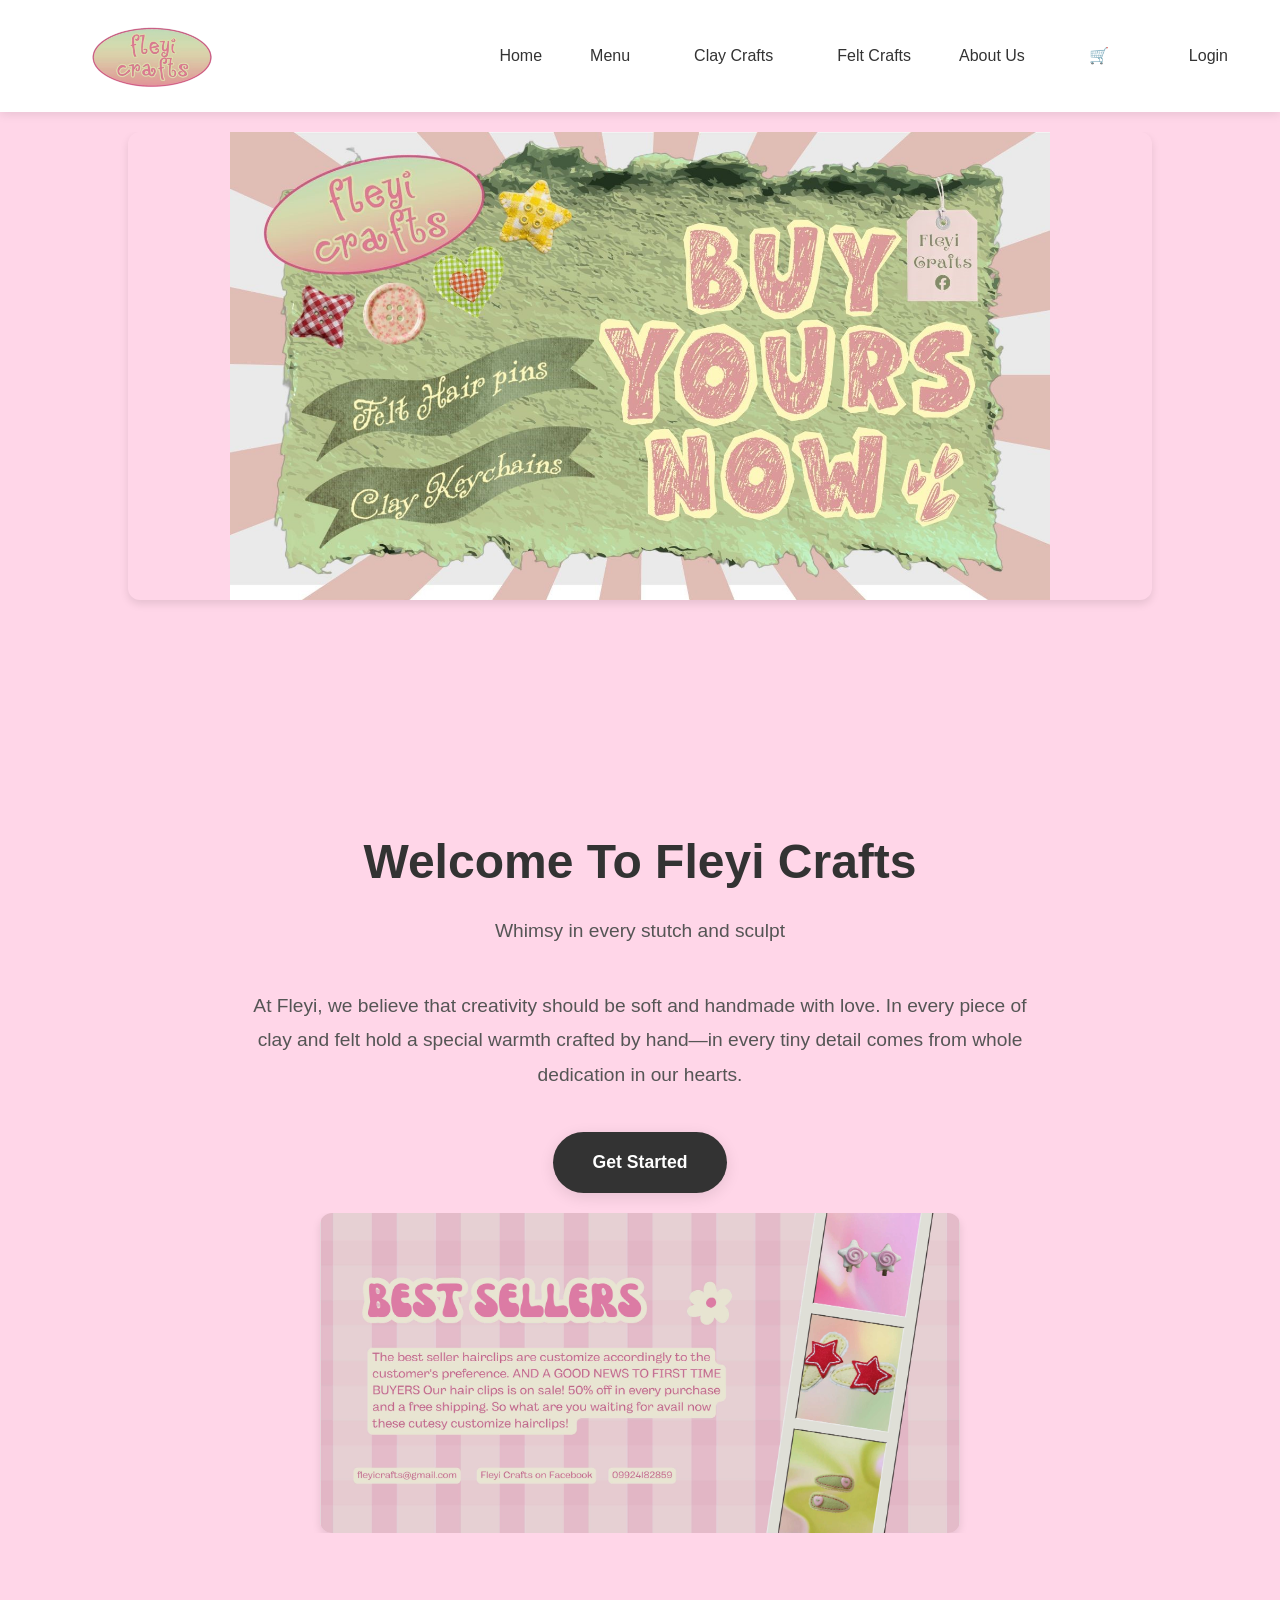
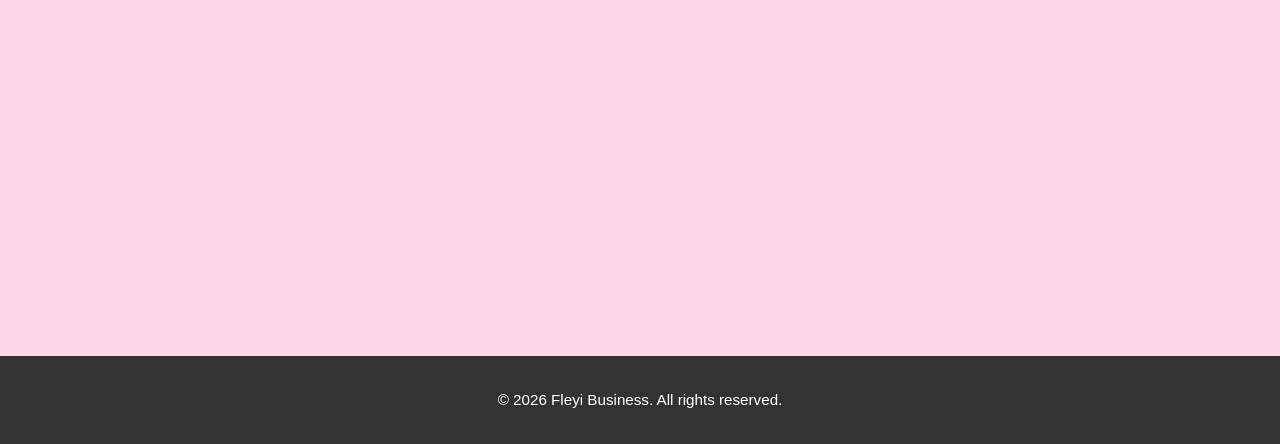
<file: index.html>
<html lang="en">
  <head>
    <title>Business</title>
    <link rel="stylesheet" href="style.css" />
    <link rel="stylesheet" href="app.java" />
  </head>
  <body>
   <header>
     <nav class="navbar">
        <div class="nav-container">
          <div class="logo">
              <img src="header.png" class="logo-image">
          </div>
         <ul class="nav-menu">
            <li class="nav-item">
              <a href="index.html" class="nav-link">Home</a>
            </li>
            <li class="nav-item dropdown">
              <a>Menu</a>
              <ul class="dropdown-menu">
                <li><a href="clayCrafts.html">Clay Crafts</a></li>
                <li><a href="FeltCrafts.html">Felt Crafts</a></li>
                
              </ul>
            </li>
            <li class="nav-item">
              <li><a href="clayCrafts.html">Clay Crafts</a></li>
            </li>
            <li class="nav-item">
              <li><a href="FeltCrafts.html">Felt Crafts</a></li>
            </li>

            <li class="nav-item">
              <a href="about.html" class="nav-link">About Us</a>
            </li>
            
            <li class="nav-item">
              <a href="cart.html" class="nav-link">🛒</a>
            </li>
            <li class="nav-item">
              <li><a href="login.html">Login</a></li>
            </li>
          </ul>
        </div>
      </nav>
    </header>

    <div class="banner-container">
  <img src="banner.jpg" alt="Fleyi Crafts Banner" />
</div>




    <main>
      <section id="home" class="hero">
        <div class="hero-content">
          <h1 class="hero-title">Welcome To Fleyi Crafts</h1>
          <p class="hero-text">
            Whimsy in every stutch and sculpt
          </p>
          <p class="hero-text">
            At Fleyi, we believe that creativity should be soft and handmade with love. In every piece of clay and felt hold a special warmth crafted by hand—in every tiny detail comes from whole dedication in our hearts.
          </p>
          <a href="claycrafts.html" class="cta-button">Get Started</a>
          <div class="banner-container">
  <img src="bestseller.jpg" alt="Fleyi Crafts Banner" />
</div>
        </div>
      </section>

      <br><br><br><br><br><br><br><br><br><br><br><br>


    <footer>
      <div class="footer-content">
        <p>&copy; 2026 Fleyi Business. All rights reserved.</p>
      </div>
    </footer>
    <script src="script.js"></script>
  </body>
</html>
</file>
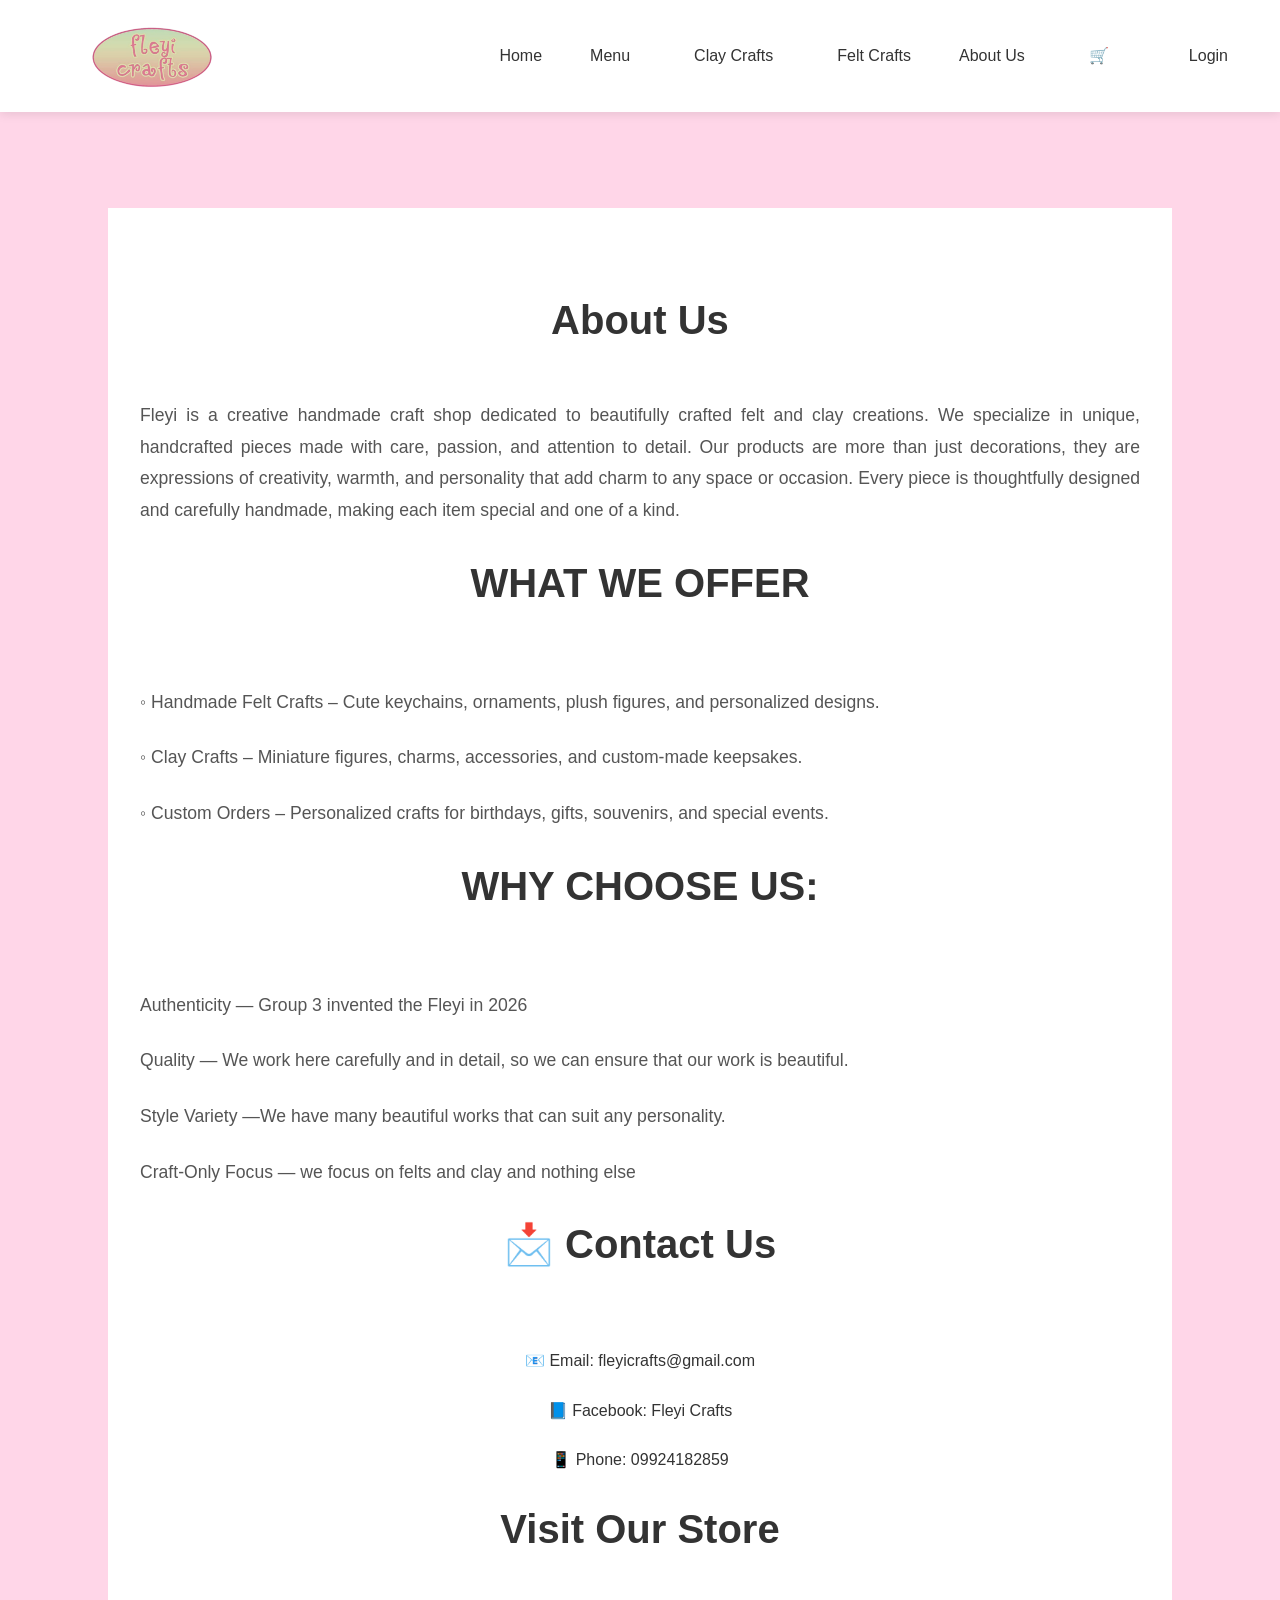
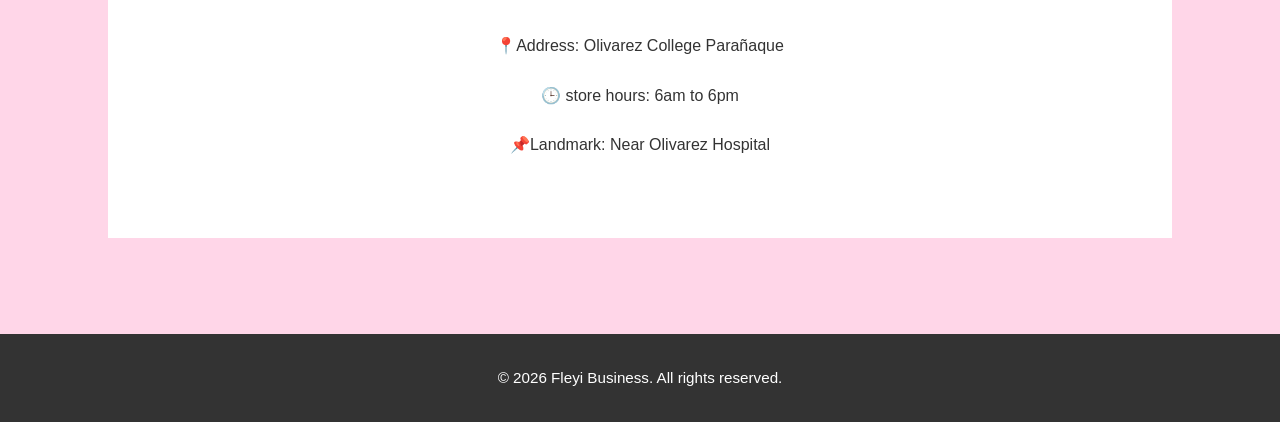
<file: about.html>
<html lang="en">
  <head>
    <title>Business</title>
    <link rel="stylesheet" href="style.css" />
    <link rel="stylesheet" href="app.java" />
  </head>
  <body> 
    <header>
      <nav class="navbar">
        <div class="nav-container">
          <div class="logo">
            <img src="header.png" class="logo-image">
          </div>
          <ul class="nav-menu">
            <li class="nav-item">
              <a href="index.html" class="nav-link">Home</a>
            </li>
            <li class="nav-item dropdown">
              <a>Menu</a>
              <ul class="dropdown-menu">
                <li><a href="clayCrafts.html">Clay Crafts</a></li>
                <li><a href="FeltCrafts.html">Felt Crafts</a></li>
                
              </ul>
            </li>
            <li class="nav-item">
              <li><a href="clayCrafts.html">Clay Crafts</a></li>
            </li>
            <li class="nav-item">
              <li><a href="FeltCrafts.html">Felt Crafts</a></li>
            </li>
            <li class="nav-item">
              <a href="about.html" class="nav-link">About Us</a>
            </li>
            
            <li class="nav-item">
              <a href="cart.html" class="nav-link">🛒</a>
            </li>
            <li class="nav-item">
              <li><a href="login.html">Login</a></li>
            </li>
          </ul>
        </div>
      </nav>
    </header>

    <main>
      <section id="about" class="hero">
        <section id="about" class="about">
        <div class="container">
          <h2 class="section-title">About Us</h2>
          <div class="about-content">
            
            <p>
              Fleyi is a creative handmade craft shop dedicated to beautifully crafted felt and clay creations. We specialize in unique, handcrafted pieces made with care, passion, and attention to detail. Our products are more than just decorations, they are expressions of creativity, warmth, and personality that add charm to any space or occasion.
Every piece is thoughtfully designed and carefully handmade, making each item special and one of a kind.
            </p>
             <h2 class="section-title">WHAT WE OFFER</h2>
          <div class="about-content">
            <p>
              ◦ Handmade Felt Crafts – Cute keychains, ornaments, plush figures, and personalized designs.
            </p>
            <p>
              ◦ Clay Crafts – Miniature figures, charms, accessories, and custom-made keepsakes.
            </p>
            <p>
              ◦ Custom Orders – Personalized crafts for birthdays, gifts, souvenirs, and special events.
            </p>
             <h2 class="section-title">WHY CHOOSE US: </h2>
          <div class="about-content">
            <p>
              Authenticity — Group 3 invented the Fleyi in 2026
            </p>
            <p>
              Quality — We work here carefully and in detail, so we can ensure that our work is beautiful.
            </p>
            <p>
              Style Variety —We have many beautiful works that can suit any personality.
            </p>
            <p>
              Craft-Only Focus — we focus on felts and clay and nothing else
            </p>
            <h2 class="section-title">📩 Contact Us</h2>
          <div class="about-content">
            
              <a href>📧 Email: fleyicrafts@gmail.com</a>
            
            <a href="https://www.facebook.com/profile.php?id=100083160683605" >📘 Facebook: Fleyi Crafts</a>
            
           <a href>
              📱 Phone: 09924182859
           </a>
             <h2 class="section-title">Visit Our Store </h2>
          <div class="about-content">
            <a href>
              📍Address: Olivarez College Parañaque
            </a>
            <a href>
              🕒 store hours: 6am to 6pm
            </a>
            <a href>
              📌Landmark: Near Olivarez Hospital
            </a>
          </div>
        </div>
      </section>
    </main>

    <footer>
      <div class="footer-content">
        <p>&copy; 2026 Fleyi Business. All rights reserved.</p>
      </div>
    </footer>
    <script src="script.js"></script>

  </body>
</html>
</file>
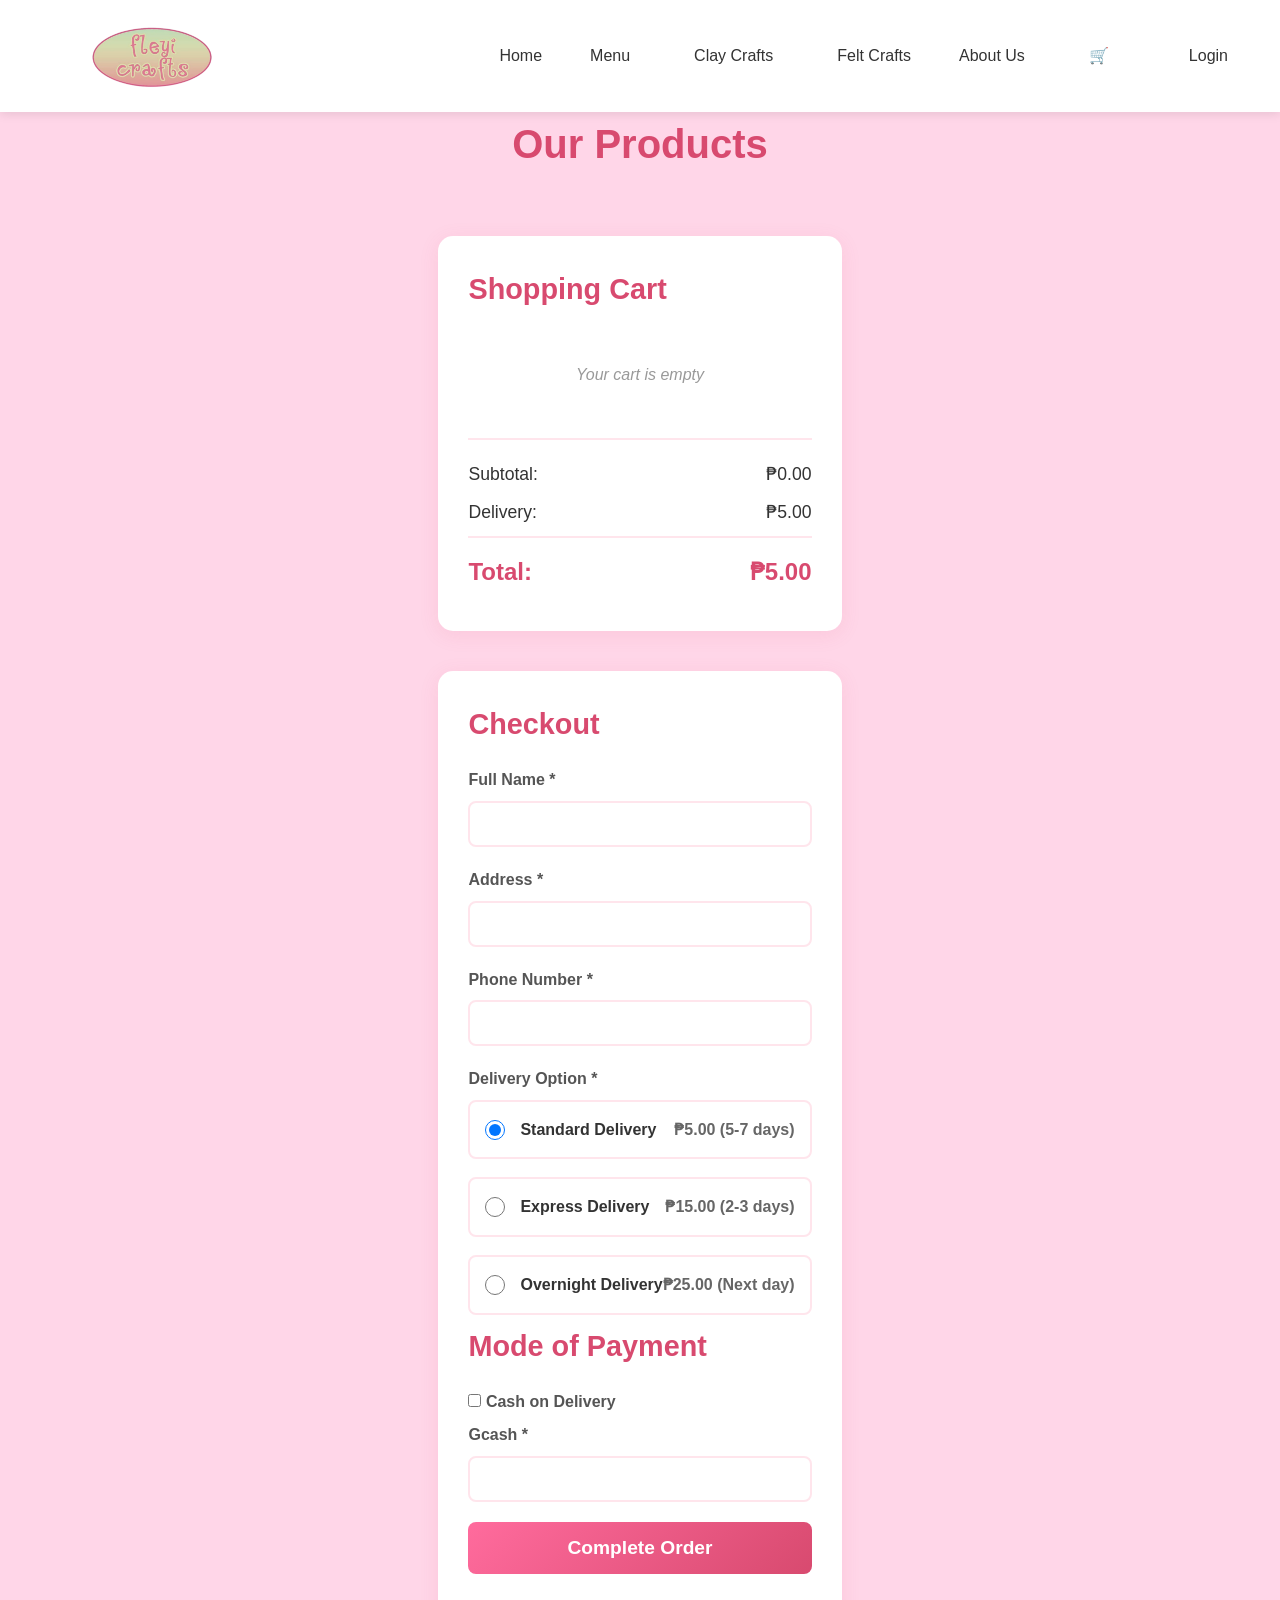
<file: cart.html>
<html lang="en">
<head>
    <meta charset="UTF-8">
    <meta name="viewport" content="width=device-width, initial-scale=1.0">
    <title>Shopping Cart</title>
    <link rel="stylesheet" href="style.css">
</head>
<body>
  <header>
      <nav class="navbar">
        <div class="nav-container">
          <div class="logo">
            <img src="header.png" class="logo-image">
          </div>
          <ul class="nav-menu">
            <li class="nav-item">
              <a href="index.html" class="nav-link">Home</a>
            </li>
            <li class="nav-item dropdown">
              <a>Menu</a>
              <ul class="dropdown-menu">
                <li><a href="clayCrafts.html">Clay Crafts</a></li>
                <li><a href="FeltCrafts.html">Felt Crafts</a></li>
                
              </ul>
            </li>
            <li class="nav-item">
              <li><a href="clayCrafts.html">Clay Crafts</a></li>
            </li>
            <li class="nav-item">
              <li><a href="FeltCrafts.html">Felt Crafts</a></li>
            </li>
            <li class="nav-item">
              <a href="about.html" class="nav-link">About Us</a>
            </li>
            
            <li class="nav-item">
              <a href="cart.html" class="nav-link">🛒</a>
            </li>
            <li class="nav-item">
              <li><a href="login.html">Login</a></li>
            </li>
          </ul>
        </div>
      </nav>
    </header>
    
    <div class="container">
        
        <section class="products-section">
            <h1>Our Products</h1>
            <div class="products-grid" id="productsGrid">
                
            </div>
        </section>
        
        <section class="cart-section">
            <h2>Shopping Cart</h2>
            <div class="cart-items" id="cartItems">
                <p class="empty-cart">Your cart is empty</p>
            </div>
            <div class="cart-summary">
                <div class="summary-row">
                    <span>Subtotal:</span>
                    <span id="subtotal">₱0.00</span>
                </div>
                <div class="summary-row">
                    <span>Delivery:</span>
                    <span id="deliveryFee">₱0.00</span>
                </div>
                <div class="summary-row total">
                    <span>Total:</span>
                    <span id="total">₱0.00</span>
                </div>
            </div>
        </section>
        
        <section class="checkout-section" id="checkoutSection">
            <h2>Checkout</h2>
            <form id="checkoutForm">
                <div class="form-group">
                    <label for="fullName">Full Name *</label>
                    <input type="text" id="fullName" name="fullName" required>
                </div>
                <div class="form-group">
                    <label for="address">Address *</label>
                    <input type="text" id="address" name="address" required>
                </div>
                
                <div class="form-group">
                    <label for="phone">Phone Number *</label>
                    <input type="tel" id="phone" name="phone" required>
                </div>
                <div class="form-group">
                    <label>Delivery Option *</label>
                    <div class="delivery-options">
                        <label class="delivery-option">
                            <input type="radio" name="delivery" value="standard" data-price="5.00" checked>
                            <div class="option-content">
                                <span class="option-name">Standard Delivery</span>
                                <span class="option-price">₱5.00 (5-7 days)</span>
                            </div>
                        </label>
                        <label class="delivery-option">
                            <input type="radio" name="delivery" value="express" data-price="15.00">
                            <div class="option-content">
                                <span class="option-name">Express Delivery</span>
                                <span class="option-price">₱15.00 (2-3 days)</span>
                            </div>
                        </label>
                        <label class="delivery-option">
                            <input type="radio" name="delivery" value="overnight" data-price="25.00">
                            <div class="option-content">
                                <span class="option-name">Overnight Delivery</span>
                                <span class="option-price">₱25.00 (Next day)</span>
                            </div>
                        </label>
                    </div>
                
                <div class="payment-section">
    <h2>Mode of Payment</h2>

    <label class="payment-option">
        <input type="checkbox" name="payment" value="COD">
        <span class="custom-checkbox"></span>
        Cash on Delivery
    </label>

    
                    <label for="gcash">Gcash *</label>
                    <input type="tel" id="gcash" name="gcash">
     
    <label>    
                <button type="submit" class="checkout-btn">Complete Order</button>
    </label>

    
</div>
            </form>
        </section>
    </div>
<script src="script.js"></script>
</body>
</html>
</file>
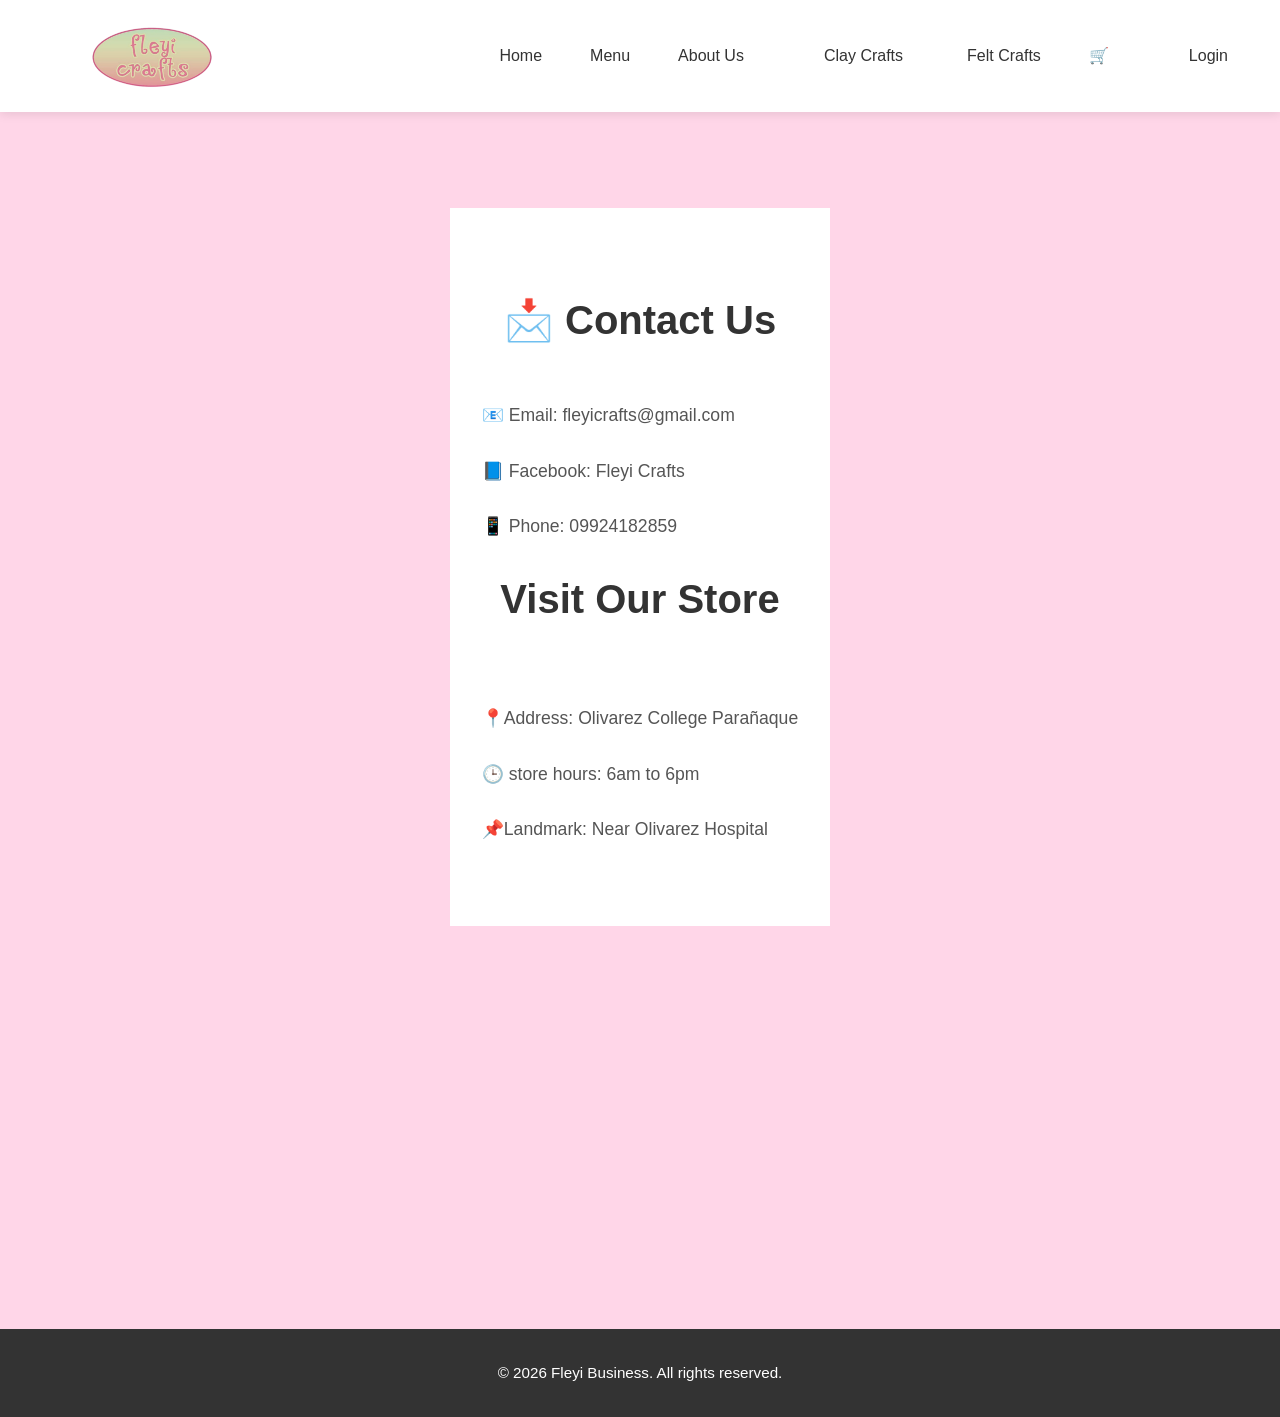
<file: contact.html>
<html lang="en">
  <head>
    <title>Business</title>
    <link rel="stylesheet" href="style.css" />
  </head>
  <body>
    <header>
      <nav class="navbar">
        <div class="nav-container">
          <div class="logo">
            <img src="header.png" class="logo-image">
          </div>
         <ul class="nav-menu">
            <li class="nav-item">
              <a href="index.html" class="nav-link">Home</a>
            </li>
            <li class="nav-item dropdown">
              <a>Menu</a>
              <ul class="dropdown-menu">
                <li><a href="clayCrafts.html">Clay Crafts</a></li>
                <li><a href="FeltCrafts.html">Felt Crafts</a></li>
                
              </ul>
            </li>
            <li class="nav-item">
              <a href="about.html" class="nav-link">About Us</a>
            </li>
            <li class="nav-item">
              <li><a href="clayCrafts.html">Clay Crafts</a></li>
            </li>
            <li class="nav-item">
              <li><a href="FeltCrafts.html">Felt Crafts</a></li>
            </li>
            
            <li class="nav-item">
              <a href="cart.html" class="nav-link">🛒</a>
            </li>
            <li class="nav-item">
              <li><a href="login.html">Login</a></li>
            </li>
          </ul>
        </div>
      </nav>
    </header>

    <main>
      <section id="about" class="hero">
        <section id="about" class="about">
        <div class="container">
          <h2 class="section-title">📩 Contact Us</h2>
          <div class="about-content">
            <p>
              📧 Email: fleyicrafts@gmail.com
            </p>
            <p>
              📘 Facebook: Fleyi Crafts
            </p>
            <p>
              📱 Phone: 09924182859
            </p>
             <h2 class="section-title">Visit Our Store </h2>
          <div class="about-content">
            <p>
              📍Address: Olivarez College Parañaque
            </p>
            <p>
              🕒 store hours: 6am to 6pm
            </p>
            <p>
              📌Landmark: Near Olivarez Hospital
            </p>
          </div>
        </div>
      </section>
    </main>

    <main>
    
      <br><br><br><br><br><br><br><br><br><br><br><br>

    <footer>
      <div class="footer-content">
        <p>&copy; 2026 Fleyi Business. All rights reserved.</p>
      </div>
    </footer>
  </body>
</html>
</file>
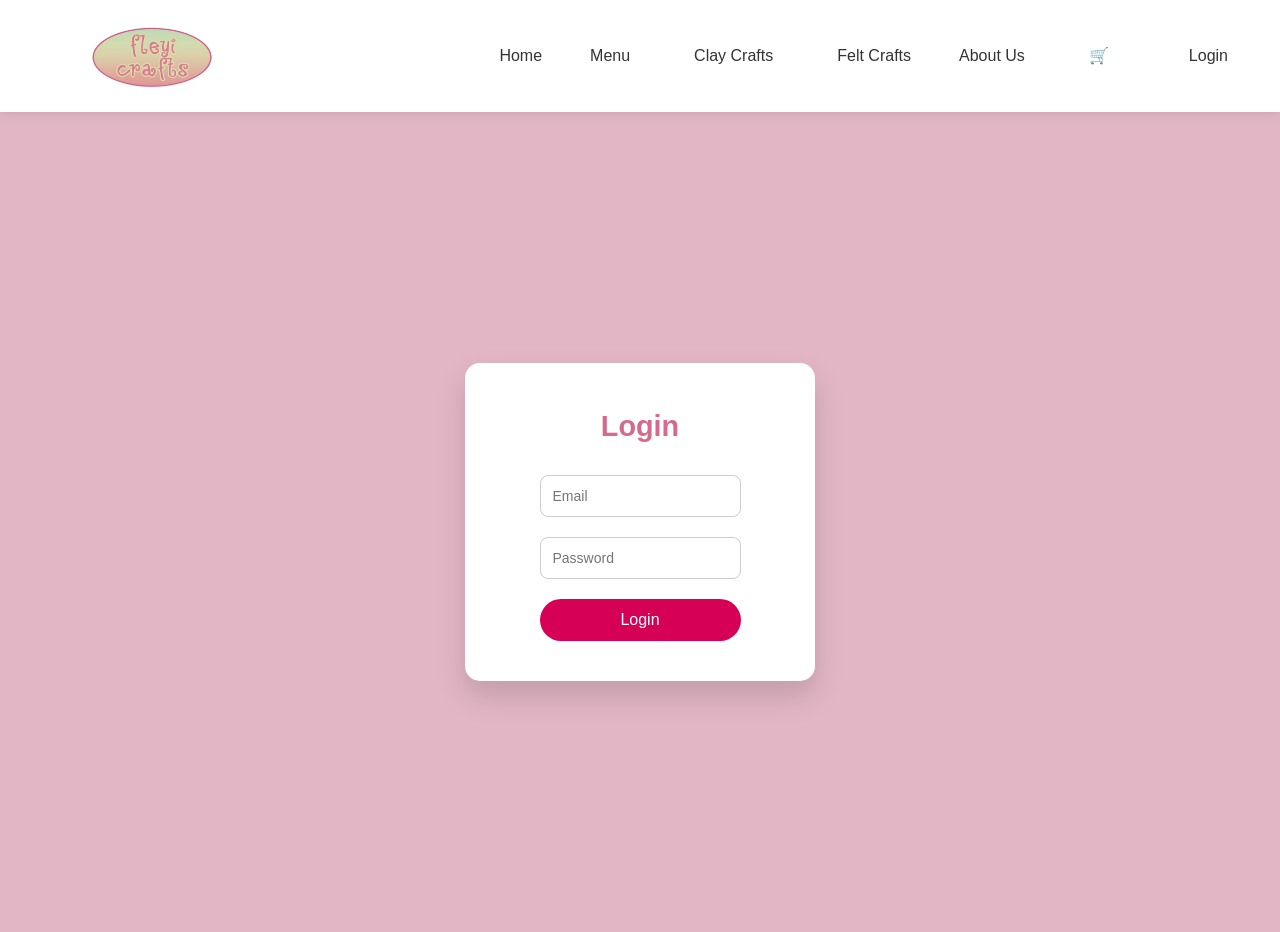
<file: login.html>
<html lang="en">
  <head>
    <title>Business</title>
    <link rel="stylesheet" href="style.css" />
    <link rel="stylesheet" href="app.java" />
  </head>
  <body>
   <header>
     <nav class="navbar">
        <div class="nav-container">
          <div class="logo">
              <img src="header.png" class="logo-image">
          </div>
         <ul class="nav-menu">
            <li class="nav-item">
              <a href="index.html" class="nav-link">Home</a>
            </li>
            <li class="nav-item dropdown">
              <a>Menu</a>
              <ul class="dropdown-menu">
                <li><a href="clayCrafts.html">Clay Crafts</a></li>
                <li><a href="FeltCrafts.html">Felt Crafts</a></li>
                
              </ul>
            </li>
            <li class="nav-item">
              <li><a href="clayCrafts.html">Clay Crafts</a></li>
            </li>
            <li class="nav-item">
              <li><a href="FeltCrafts.html">Felt Crafts</a></li>
            </li>

            <li class="nav-item">
              <a href="about.html" class="nav-link">About Us</a>
            </li>
            
            <li class="nav-item">
              <a href="cart.html" class="nav-link">🛒</a>
            </li>
            <li class="nav-item">
              <li><a href="login.html">Login</a></li>
            </li>
          </ul>
        </div>
      </nav>
    </header>


    <div class="login-page">
  <div class="login-container">
    <h2>Login</h2>
    <form>
      <div class="input-group">
        <input type="email" placeholder="Email" required />
      </div>
      <div class="input-group">
        <input type="password" placeholder="Password" required />
      </div>
      <button type="submit">Login</button>
    </form>
  </div>
</div>
    </footer>
    <script src="script.js"></script>
  </body>
</html>
</file>
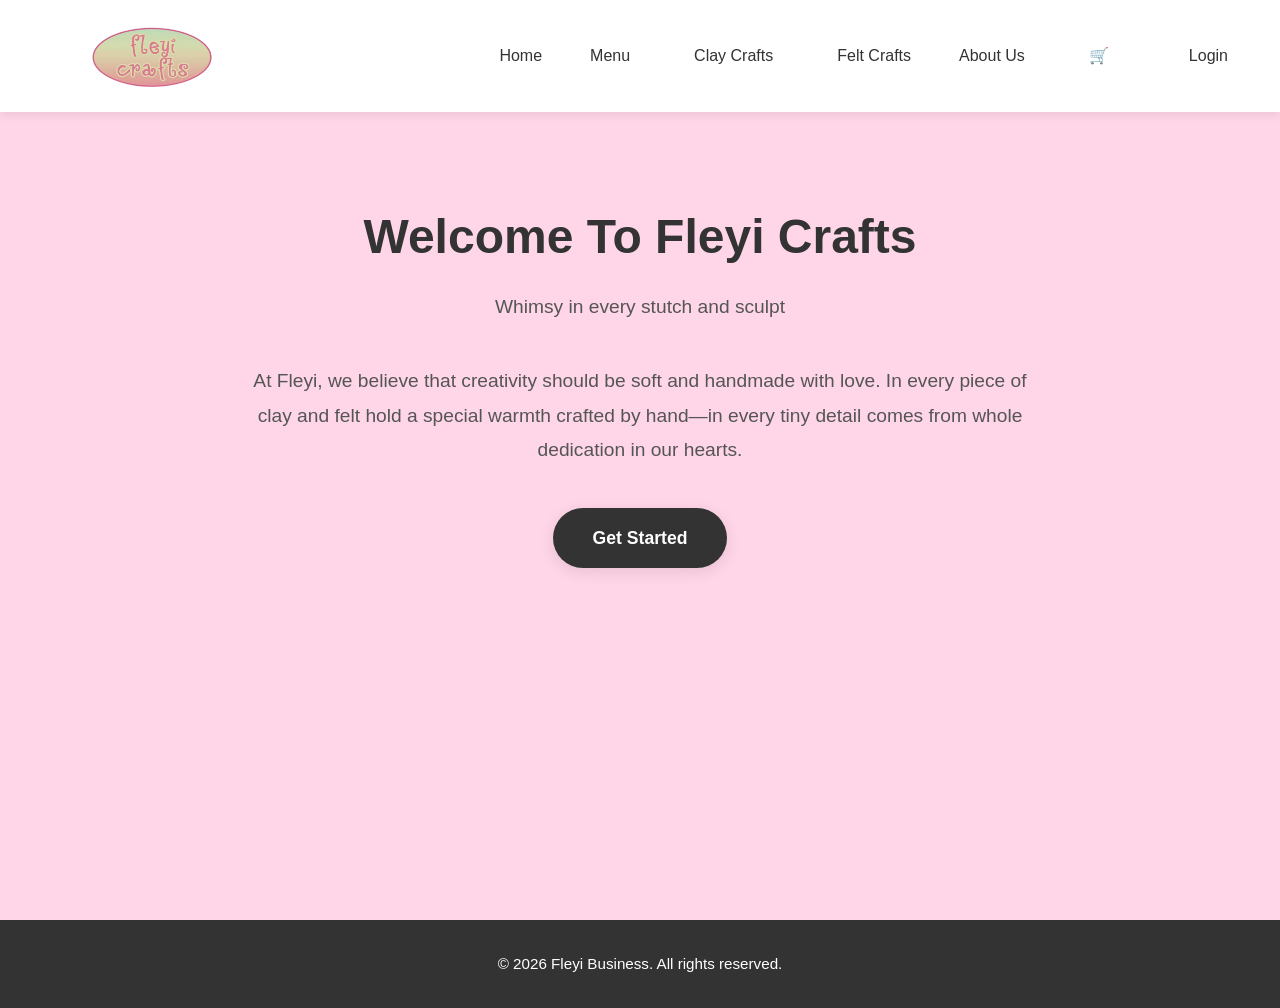
<file: Menu.html>
<html lang="en">
  <head>
    <title>Business</title>
    <link rel="stylesheet" href="style.css" />
    <link rel="stylesheet" href="app.java" />
  </head>
  <body>
    <header>
      <nav class="navbar">
        <div class="nav-container">
          <div class="logo">
              <img src="header.png" class="logo-image">
          </div>
         <ul class="nav-menu">
            <li class="nav-item">
              <a href="index.html" class="nav-link">Home</a>
            </li>
            <li class="nav-item dropdown">
              <a>Menu</a>
              <ul class="dropdown-menu">
                <li><a href="clayCrafts.html">Clay Crafts</a></li>
                <li><a href="FeltCrafts.html">Felt Crafts</a></li>
                
              </ul>
            </li>
            <li class="nav-item">
              <li><a href="clayCrafts.html">Clay Crafts</a></li>
            </li>
            <li class="nav-item">
              <li><a href="FeltCrafts.html">Felt Crafts</a></li>
            </li>

            <li class="nav-item">
              <a href="about.html" class="nav-link">About Us</a>
            </li>
            
            <li class="nav-item">
              <a href="cart.html" class="nav-link">🛒</a>
            </li>
            <li class="nav-item">
              <li><a href="login.html">Login</a></li>
            </li>
          </ul>
        </div>
      </nav>
    </header>

    <main>
      <section id="home" class="hero">
        <div class="hero-content">
          <h1 class="hero-title">Welcome To Fleyi Crafts</h1>
          <p class="hero-text">
            Whimsy in every stutch and sculpt
          </p>
          <p class="hero-text">
            At Fleyi, we believe that creativity should be soft and handmade with love. In every piece of clay and felt hold a special warmth crafted by hand—in every tiny detail comes from whole dedication in our hearts.
          </p>
          <a href="#contact" class="cta-button">Get Started</a>
        </div>
      </section>
      <br><br><br><br><br><br><br><br><br><br>

    <footer>
      <div class="footer-content">
        <p>&copy; 2026 Fleyi Business. All rights reserved.</p>
      </div>
    </footer>
    <script src="script.js"></script>
  </body>
</html>
</file>
<file: style.css>
* {
  margin: 0;
  padding: 0;
  box-sizing: border-box;
}

.logo-image {
    width: 200px;
    height: 100px;
    object-fit: contain;
}
:root {
  --light-pink: #FFE4E9;
  --dark-pink: #FFB3C6;
  --text-dark: #333333;
  --text-light: #555555;
  --white: #FFFFFF;
  --shadow: rgba(0, 0, 0, 0.1);
}

body {
 font-family: 'Segoe UI', Tahoma, Geneva, Verdana, sans-serif;
  line-height: 1.6;
  color: var(--text-dark);
  background-color: var(--light-pink);
  min-height: 100vh;
  display: flex;
  flex-direction: column;
}

a {
  text-decoration: none;
  color: inherit;
}

ul {
  list-style: none;
}

header {
  background-color: var(--white);
  box-shadow: 0 2px 10px var(--shadow);
  position: sticky;
  top: 0;
  z-index: 1000;
}

.navbar {
  padding: 0 2rem;
}

.nav-container {
  max-width: 1200px;
  margin: 0 auto;
  display: flex;
  justify-content: space-between;
  align-items: center;
  padding: 1rem 0;
  height: 4.5rem;
}

.logo a {
  font-size: 1.8rem;
  font-weight: 700;
  color: var(--text-dark);
  transition: color 0.3s ease;
}

.logo a:hover {
  color: var(--dark-pink);
}

.nav-menu {
  display: flex;
  gap: 2rem;
  align-items: center;
}

.nav-item {
  position: relative;
}

.nav-link {
  color: var(--text-dark);
  font-weight: 500;
  padding: 0.5rem 1rem;
  display: block;
  transition: all 0.3s ease;
  border-radius: 4px;
}

.nav-link:hover {
  background-color: var(--light-pink);
  color: var(--text-dark);
}

.dropdown-menu {
  position: absolute;
  top: 100%;
  left: 0;
  background-color: var(--white);
  min-width: 180px;
  box-shadow: 0 4px 15px var(--shadow);
  border-radius: 6px;
  opacity: 0;
  visibility: hidden;
  transform: translateY(-10px);
  transition: all 0.3s ease;
  margin-top: 0.5rem;
}

.dropdown:hover .dropdown-menu {
  opacity: 1;
  visibility: visible;
  transform: translateY(0);
}

.dropdown-menu li {
  border-bottom: 1px solid var(--light-pink);
}

.dropdown-menu li:last-child {
  border-bottom: none;
}

.dropdown-menu a {
  padding: 0.8rem 1.2rem;
  display: block;
  color: var(--text-dark);
  transition: all 0.3s ease;
}

.dropdown-menu a:hover {
  background-color: var(--light-pink);
  padding-left: 1.5rem;
}

main {
  flex: 1;
}

.hero {
  text-align: center;
  padding: 6rem 2rem;
  min-height: 500px;
  display: flex;
  align-items: center;
  justify-content: center;
}

.hero-content {
  max-width: 800px;
  margin: 0 auto;
}

.hero-title {
  font-size: 3rem;
  margin-bottom: 1.5rem;
  color: var(--text-dark);
  line-height: 1.2;
}

.hero-text {
  font-size: 1.2rem;
  color: var(--text-light);
  margin-bottom: 2.5rem;
  line-height: 1.8;
}

.cta-button {
  display: inline-block;
  padding: 1rem 2.5rem;
  background-color: var(--text-dark);
  color: var(--white);
  font-size: 1.1rem;
  font-weight: 600;
  border-radius: 50px;
  transition: all 0.3s ease;
  box-shadow: 0 4px 15px var(--shadow);
}

.cta-button:hover {
  background-color: var(--dark-pink);
  color: var(--text-dark);
  transform: translateY(-3px);
  box-shadow: 0 6px 20px var(--shadow);
}

.about {
  padding: 5rem 2rem;
  background-color: var(--white);
}

.container {
  max-width: 1000px;
  margin: 0 auto;
}

.section-title {
  font-size: 2.5rem;
  text-align: center;
  margin-bottom: 3rem;
  color: var(--text-dark);
}

.about-content {
  display: flex;
  flex-direction: column;
  gap: 1.5rem;
}

.about-content p {
  font-size: 1.1rem;
  line-height: 1.8;
  color: var(--text-light);
  text-align: justify;
}

footer {
  background-color: var(--text-dark);
  color: var(--white);
  padding: 2rem;
  text-align: center;
}

.footer-content p {
  font-size: 0.95rem;
}

@media (max-width: 768px) {
  .nav-container {
    flex-direction: column;
    gap: 1rem;
  }

  .nav-menu {
    flex-direction: column;
    gap: 0.5rem;
    width: 100%;
  }

  .nav-item {
    width: 100%;
    text-align: center;
  }

  .dropdown-menu {
    position: static;
    opacity: 0;
    visibility: hidden;
    max-height: 0;
    overflow: hidden;
    transform: none;
    box-shadow: none;
    margin-top: 0;
    transition: all 0.3s ease, max-height 0.3s ease;
  }

  .dropdown:hover .dropdown-menu {
    opacity: 1;
    visibility: visible;
    max-height: 300px;
  }

  .hero {
    padding: 4rem 1.5rem;
    min-height: 400px;
  }

  .hero-title {
    font-size: 2rem;
  }

  .hero-text {
    font-size: 1rem;
  }

  .cta-button {
    padding: 0.8rem 2rem;
    font-size: 1rem;
  }

  .about {
    padding: 3rem 1.5rem;
  }

  .section-title {
    font-size: 2rem;
  }

  .about-content p {
    font-size: 1rem;
    text-align: left;
  }
}

@media (max-width: 480px) {
  .navbar {
    padding: 0 1rem;
  }

  .logo a {
    font-size: 1.5rem;
  }

  .hero-title {
    font-size: 1.6rem;
  }

  .hero-text {
    font-size: 0.95rem;
  }

  .section-title {
    font-size: 1.6rem;
  }
}




body {
    margin: 0;
    font-family: Arial, sans-serif;
    background-color: #ffd6e8; /* Light Pink Background */
}

header {
    text-align: center;
    padding: 20px;
}

header h1 {
    font-size: 40px;
    margin-bottom: 5px;
}

header p {
    color: #555;
}

.cart {
    margin-top: 10px;
    font-weight: bold;
}

.menu-container {
    display: grid;
    grid-template-columns: repeat(auto-fit, minmax(250px, 1fr));
    gap: 20px;
    padding: 30px;
}

.menu-item {
    background: white;
    border: 2px solid #ff99c8;
    border-radius: 10px;
    padding: 15px;
    text-align: center;
    transition: transform 0.2s;
}

.menu-item:hover {
    transform: scale(1.03);
}

.menu-item img {
    width: 100%;
    border-radius: 8px;
}

.price {
    color: #e63946;
    font-weight: bold;
    margin: 10px 0;
}

button {
    background-color: #ff4d88;
    color: white;
    border: none;
    padding: 8px 15px;
    border-radius: 5px;
    cursor: pointer;
}

button:hover {
    background-color: #e6005c;
}
:x 

.container {
    max-width: 1200px;
    margin: 0 auto;
}

h1, h2 {
    color: #D84A6F;
    margin-bottom: 20px;
}

h1 {
    font-size: 2.5rem;
    text-align: center;
}

h2 {
    font-size: 1.8rem;
}

/* Product Section */
.products-section {
    margin-bottom: 40px;
}

.products-grid {
    display: grid;
    grid-template-columns: repeat(auto-fill, minmax(250px, 1fr));
    gap: 20px;
    margin-bottom: 40px;
}

.product-card {
    background: white;
    border-radius: 15px;
    padding: 20px;
    box-shadow: 0 4px 15px rgba(216, 74, 111, 0.1);
    transition: transform 0.3s ease, box-shadow 0.3s ease;
}

.product-card:hover {
    transform: translateY(-5px);
    box-shadow: 0 8px 25px rgba(216, 74, 111, 0.2);
}

.product-image {
    width: 100%;
    height: 200px;
    object-fit: cover;
    border-radius: 10px;
    margin-bottom: 15px;
    background: #FFE5EC;
}

.product-name {
    font-size: 1.2rem;
    font-weight: 600;
    color: #D84A6F;
    margin-bottom: 10px;
}

.product-price {
    font-size: 1.5rem;
    color: #333;
    font-weight: bold;
    margin-bottom: 15px;
}

.add-to-cart-btn {
    width: 100%;
    padding: 12px;
    background: linear-gradient(135deg, #FF6B9D 0%, #D84A6F 100%);
    color: white;
    border: none;
    border-radius: 8px;
    font-size: 1rem;
    font-weight: 600;
    cursor: pointer;
    transition: all 0.3s ease;
}

.add-to-cart-btn:hover {
    transform: scale(1.05);
    box-shadow: 0 4px 15px rgba(216, 74, 111, 0.3);
}

.add-to-cart-btn:active {
    transform: scale(0.98);
}

/* Cart Section */
.cart-section {
    background: white;
    border-radius: 15px;
    padding: 30px;
    margin-bottom: 40px;
    box-shadow: 0 4px 20px rgba(216, 74, 111, 0.1);
}

.cart-items {
    margin-bottom: 20px;
}

.empty-cart {
    text-align: center;
    color: #999;
    padding: 30px;
    font-style: italic;
}

.cart-item {
    display: flex;
    align-items: center;
    padding: 15px;
    border-bottom: 1px solid #FFE5EC;
    margin-bottom: 15px;
}

.cart-item-image {
    width: 80px;
    height: 80px;
    object-fit: cover;
    border-radius: 8px;
    margin-right: 15px;
    background: #FFE5EC;
}

.cart-item-details {
    flex: 1;
}

.cart-item-name {
    font-size: 1.1rem;
    font-weight: 600;
    color: #D84A6F;
    margin-bottom: 5px;
}

.cart-item-price {
    color: #666;
    font-size: 1rem;
}

.cart-item-quantity {
    display: flex;
    align-items: center;
    gap: 10px;
    margin-right: 20px;
}

.quantity-btn {
    width: 30px;
    height: 30px;
    border: none;
    background: #FFE5EC;
    color: #D84A6F;
    border-radius: 5px;
    cursor: pointer;
    font-size: 1.2rem;
    font-weight: bold;
    transition: all 0.2s ease;
}

.quantity-btn:hover {
    background: #FFC2D4;
}

.quantity-value {
    min-width: 30px;
    text-align: center;
    font-weight: 600;
}

.remove-btn {
    padding: 8px 15px;
    background: #ff4d4d;
    color: white;
    border: none;
    border-radius: 6px;
    cursor: pointer;
    font-weight: 600;
    transition: all 0.2s ease;
}

.remove-btn:hover {
    background: #cc0000;
}

.cart-summary {
    border-top: 2px solid #FFE5EC;
    padding-top: 20px;
}

.summary-row {
    display: flex;
    justify-content: space-between;
    margin-bottom: 10px;
    font-size: 1.1rem;
}

.summary-row.total {
    font-size: 1.5rem;
    font-weight: bold;
    color: #D84A6F;
    border-top: 2px solid #FFE5EC;
    padding-top: 15px;
    margin-top: 10px;
}

/* Checkout Section */
.checkout-section {
    background: white;
    border-radius: 15px;
    padding: 30px;
    box-shadow: 0 4px 20px rgba(216, 74, 111, 0.1);
}

.form-group {
    margin-bottom: 20px;
}

.form-row {
    display: grid;
    grid-template-columns: 1fr 1fr;
    gap: 20px;
}

label {
    display: block;
    margin-bottom: 8px;
    font-weight: 600;
    color: #555;
}

input[type="text"],
input[type="tel"] {
    width: 100%;
    padding: 12px;
    border: 2px solid #FFE5EC;
    border-radius: 8px;
    font-size: 1rem;
    transition: border-color 0.3s ease;
}

input[type="text"]:focus,
input[type="tel"]:focus {
    outline: none;
    border-color: #FF6B9D;
}

.delivery-options {
    display: flex;
    flex-direction: column;
    gap: 10px;
}

.delivery-option {
    display: flex;
    align-items: center;
    padding: 15px;
    border: 2px solid #FFE5EC;
    border-radius: 8px;
    cursor: pointer;
    transition: all 0.3s ease;
}

.delivery-option:hover {
    border-color: #FF6B9D;
    background: #FFF5F8;
}

.delivery-option input[type="radio"] {
    margin-right: 15px;
    width: 20px;
    height: 20px;
    cursor: pointer;
}

.option-content {
    display: flex;
    justify-content: space-between;
    flex: 1;
}

.option-name {
    font-weight: 600;
    color: #333;
}

.option-price {
    color: #666;
}

.checkout-btn {
    width: 100%;
    padding: 15px;
    background: linear-gradient(135deg, #FF6B9D 0%, #D84A6F 100%);
    color: white;
    border: none;
    border-radius: 8px;
    font-size: 1.2rem;
    font-weight: 600;
    cursor: pointer;
    margin-top: 20px;
    transition: all 0.3s ease;
}

.checkout-btn:hover {
    transform: scale(1.02);
    box-shadow: 0 6px 20px rgba(216, 74, 111, 0.3);
}

.checkout-btn:disabled {
    background: #ccc;
    cursor: not-allowed;
    transform: none;
}

@media (max-width: 768px) {
    h1 {
        font-size: 2rem;
    }

    h2 {
        font-size: 1.5rem;
    }

    .products-grid {
        grid-template-columns: repeat(auto-fill, minmax(150px, 1fr));
        gap: 15px;
    }

    .form-row {
        grid-template-columns: 1fr;
    }

    .cart-item {
        flex-wrap: wrap;
    }

    .cart-item-image {
        width: 60px;
        height: 60px;
    }

    .cart-item-quantity {
        margin-top: 10px;
    }
}

@media (max-width: 480px) {
    body {
        padding: 10px;
    }

    .products-grid {
        grid-template-columns: 1fr;
    }

    .cart-section,
    .checkout-section {
        padding: 20px;
    }
}




.login-page {
  height: calc(100vh - 80px); 
  background-color: #e3b6c6; 

  display: flex;
  justify-content: center;  
  align-items: center;      
}


.login-container {
  background: white;
  padding: 40px;
  border-radius: 15px;
  width: 350px;
  box-shadow: 0 15px 30px rgba(0,0,0,0.15);
  
  display: flex;
  flex-direction: column;
  align-items: center;
}


.login-container h2 {
  text-align: center;
  margin-bottom: 25px;
  color: #d46a8c;
}


.input-group {
  width: 100%;
  margin-bottom: 20px;
}

.input-group input {
  width: 100%; 
  padding: 12px;
  border-radius: 8px;
  border: 1px solid #ccc;
  font-size: 14px;
  outline: none;
  transition: 0.3s ease;
}

.input-group input:focus {
  border-color: #d46a8c;
  box-shadow: 0 0 8px rgba(212, 106, 140, 0.3);
}


button {
  width: 100%; 
  padding: 12px;
  border-radius: 25px;
  border: none;
  background: #d60057;
  color: white;
  font-size: 16px;
  cursor: pointer;
  transition: 0.3s ease;
}


.banner-container {
  max-width: 100%;
  overflow: hidden;
  text-align: center;
  margin: 20px 0;
}

.banner-container img {
  width: 80%;
  height: 80%;
  object-fit: contain;
  border-radius: 12px;
  box-shadow: 0 4px 8px rgba(0,0,0,0.1);
}


.rating {
  font-size: 1.2rem;          
  color: #ccc;                
  letter-spacing: 3px;        
  user-select: none;          
}

.rating::before {
  content: '★★★★★';           
  color: #ccc;
  position: absolute;
  overflow: hidden;
  width: 0;
}

.rating {
  position: relative;
  display: inline-block;
  color: gold;                
}
</file>
